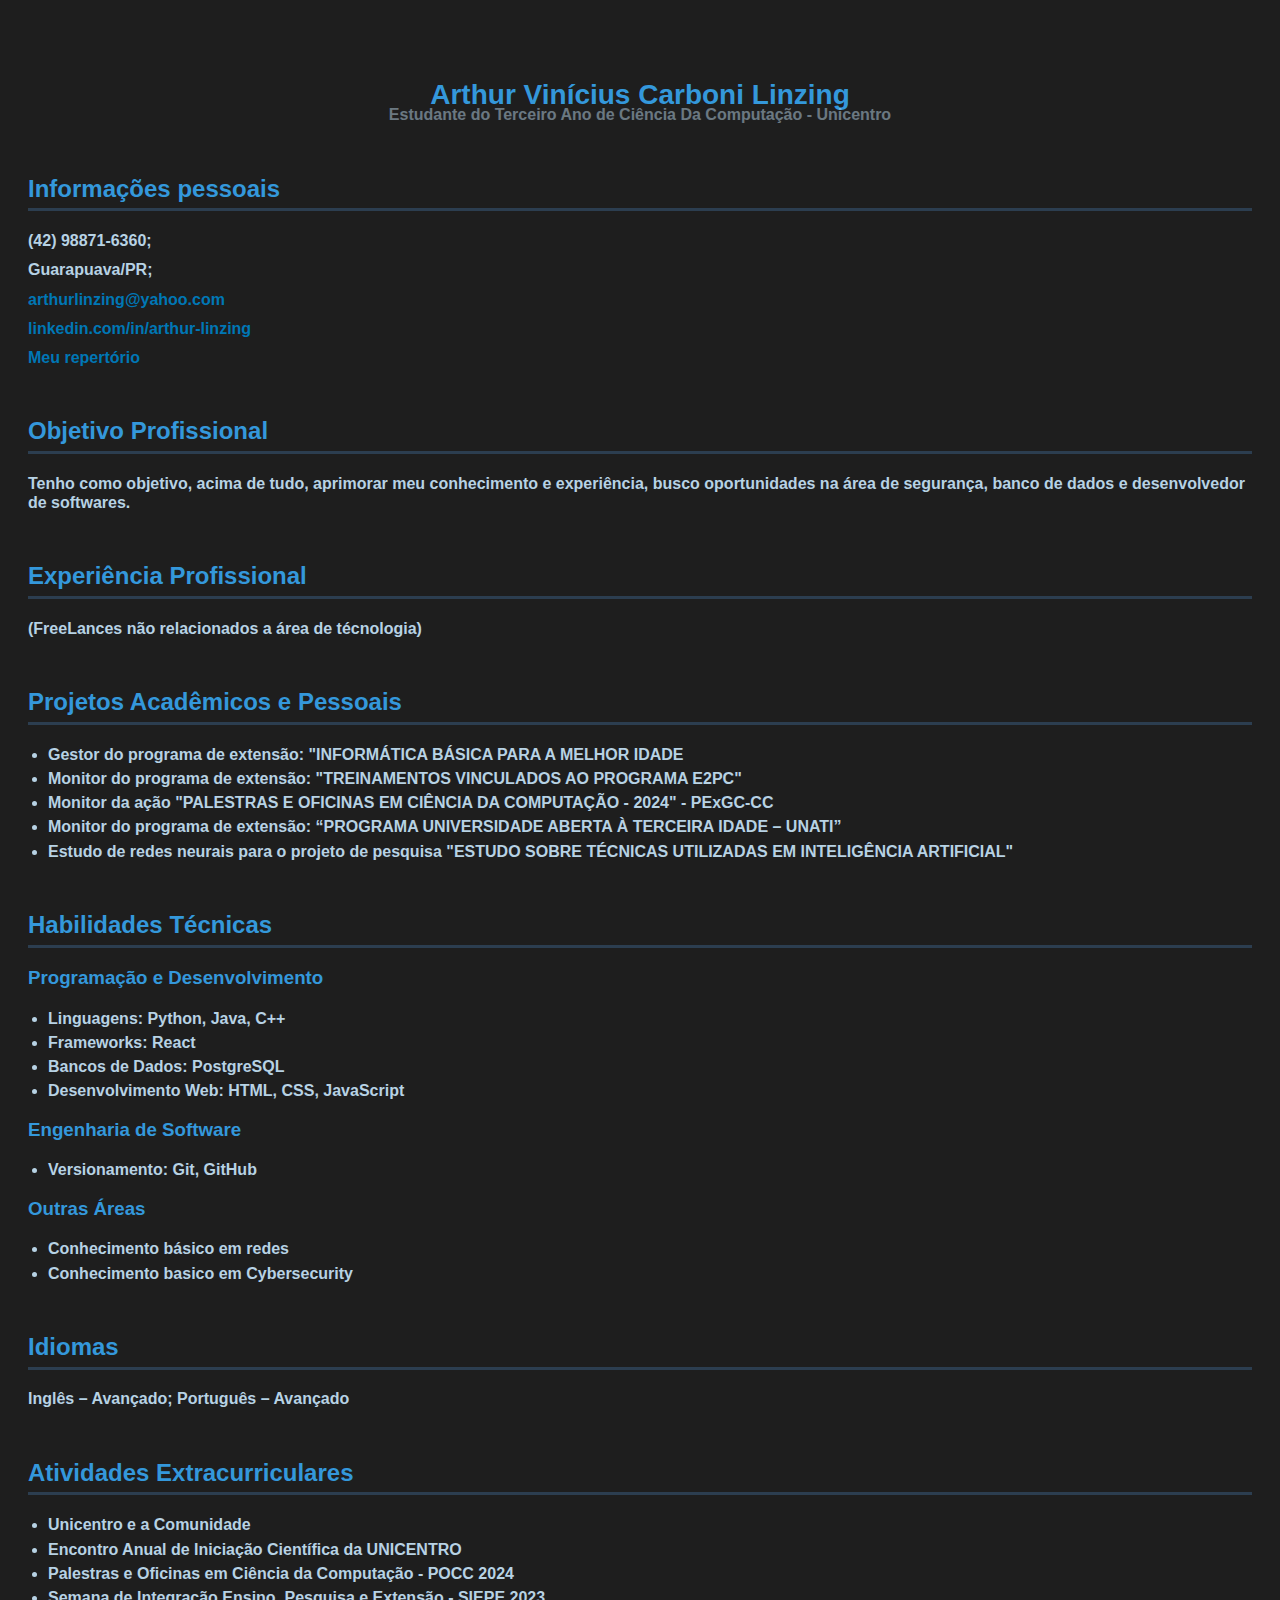
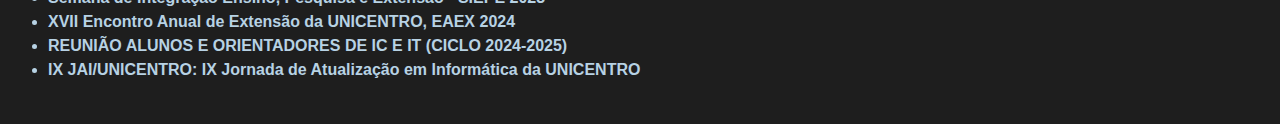
<file: curriculo 2.0/index.html>
<!DOCTYPE html>
<html lang="pt-BR">

<head>
    <meta charset="UTF-8">
    <meta name="viewport" content="width=device-width, initial-scale=1.0">
    <title>Currículo - Arthur Vinícius Carboni Linzing</title>
    <link rel="stylesheet" href="estilo.css">
</head>

<body>
    <h1>Arthur Vinícius Carboni Linzing</h1>
    <p class="sub">Estudante do Terceiro Ano de Ciência Da Computação - Unicentro</p>

    <h2>Informações pessoais</h2>
    <p>(42) 98871-6360;</p>
    <p>Guarapuava/PR;</p>
    <p><a href="mailto:arthurlinzing@yahoo.com">arthurlinzing@yahoo.com</a></p>
    <p><a href="https://www.linkedin.com/in/arthur-linzing-40021733b/"
            target="_blank">linkedin.com/in/arthur-linzing</a>
    </p>
    <p><a href="https://github.com/CarboniArt" target="_blank">Meu repertório</a></p>


    <h2>Objetivo Profissional</h2>

    <p> Tenho como objetivo, acima de tudo, <b>aprimorar meu conhecimento e experiência</b>, busco oportunidades na área
        de
        segurança, banco de dados e desenvolvedor de softwares.</p>


    <h2>Experiência Profissional</h2>

    <P>(FreeLances não relacionados a área de técnologia)</P>


    <h2>Projetos Acadêmicos e Pessoais</h2>
    <ul>
        <li>Gestor do programa de extensão: "INFORMÁTICA BÁSICA PARA A MELHOR IDADE</li>
        <li>Monitor do programa de extensão: "TREINAMENTOS VINCULADOS AO PROGRAMA E2PC"</li>
        <li>Monitor da ação "PALESTRAS E OFICINAS EM CIÊNCIA DA COMPUTAÇÃO - 2024" - PExGC-CC </li>
        <li>Monitor do programa de extensão: “PROGRAMA UNIVERSIDADE ABERTA À TERCEIRA IDADE – UNATI”</li>
        <li>Estudo de redes neurais para o projeto de pesquisa "ESTUDO SOBRE TÉCNICAS UTILIZADAS EM INTELIGÊNCIA
            ARTIFICIAL"
        </li>
    </ul>




    <h2>Habilidades Técnicas</h2>
    <h3>Programação e Desenvolvimento</h3>
    <ul>
        <li>Linguagens: Python, Java, C++</li>
        <li>Frameworks: React</li>
        <li>Bancos de Dados: PostgreSQL</li>
        <li>Desenvolvimento Web: HTML, CSS, JavaScript</li>
    </ul>

    <h3>Engenharia de Software</h3>
    <ul>
        <li>Versionamento: Git, GitHub</li>
    </ul>

    <h3>Outras Áreas</h3>
    <ul>
        <li>Conhecimento básico em redes</li>
        <li>Conhecimento basico em Cybersecurity</li>
    </ul>








    <h2>Idiomas</h2>

    <p>Inglês – Avançado; Português – Avançado</p>


    <h2>Atividades Extracurriculares </h2>

    <ul>
        <li>Unicentro e a Comunidade</li>
        <li>Encontro Anual de Iniciação Científica da UNICENTRO</li>
        <li>Palestras e Oficinas em Ciência da Computação - POCC 2024</li>
        <li>Semana de Integração Ensino, Pesquisa e Extensão - SIEPE 2023</li>
        <li>XVII Encontro Anual de Extensão da UNICENTRO, EAEX 2024</li>
        <li>REUNIÃO ALUNOS E ORIENTADORES DE IC E IT (CICLO 2024-2025)</li>
        <li>IX JAI/UNICENTRO: IX Jornada de Atualização em Informática da UNICENTRO</li>

    </ul>

</body>

</html>
</file>
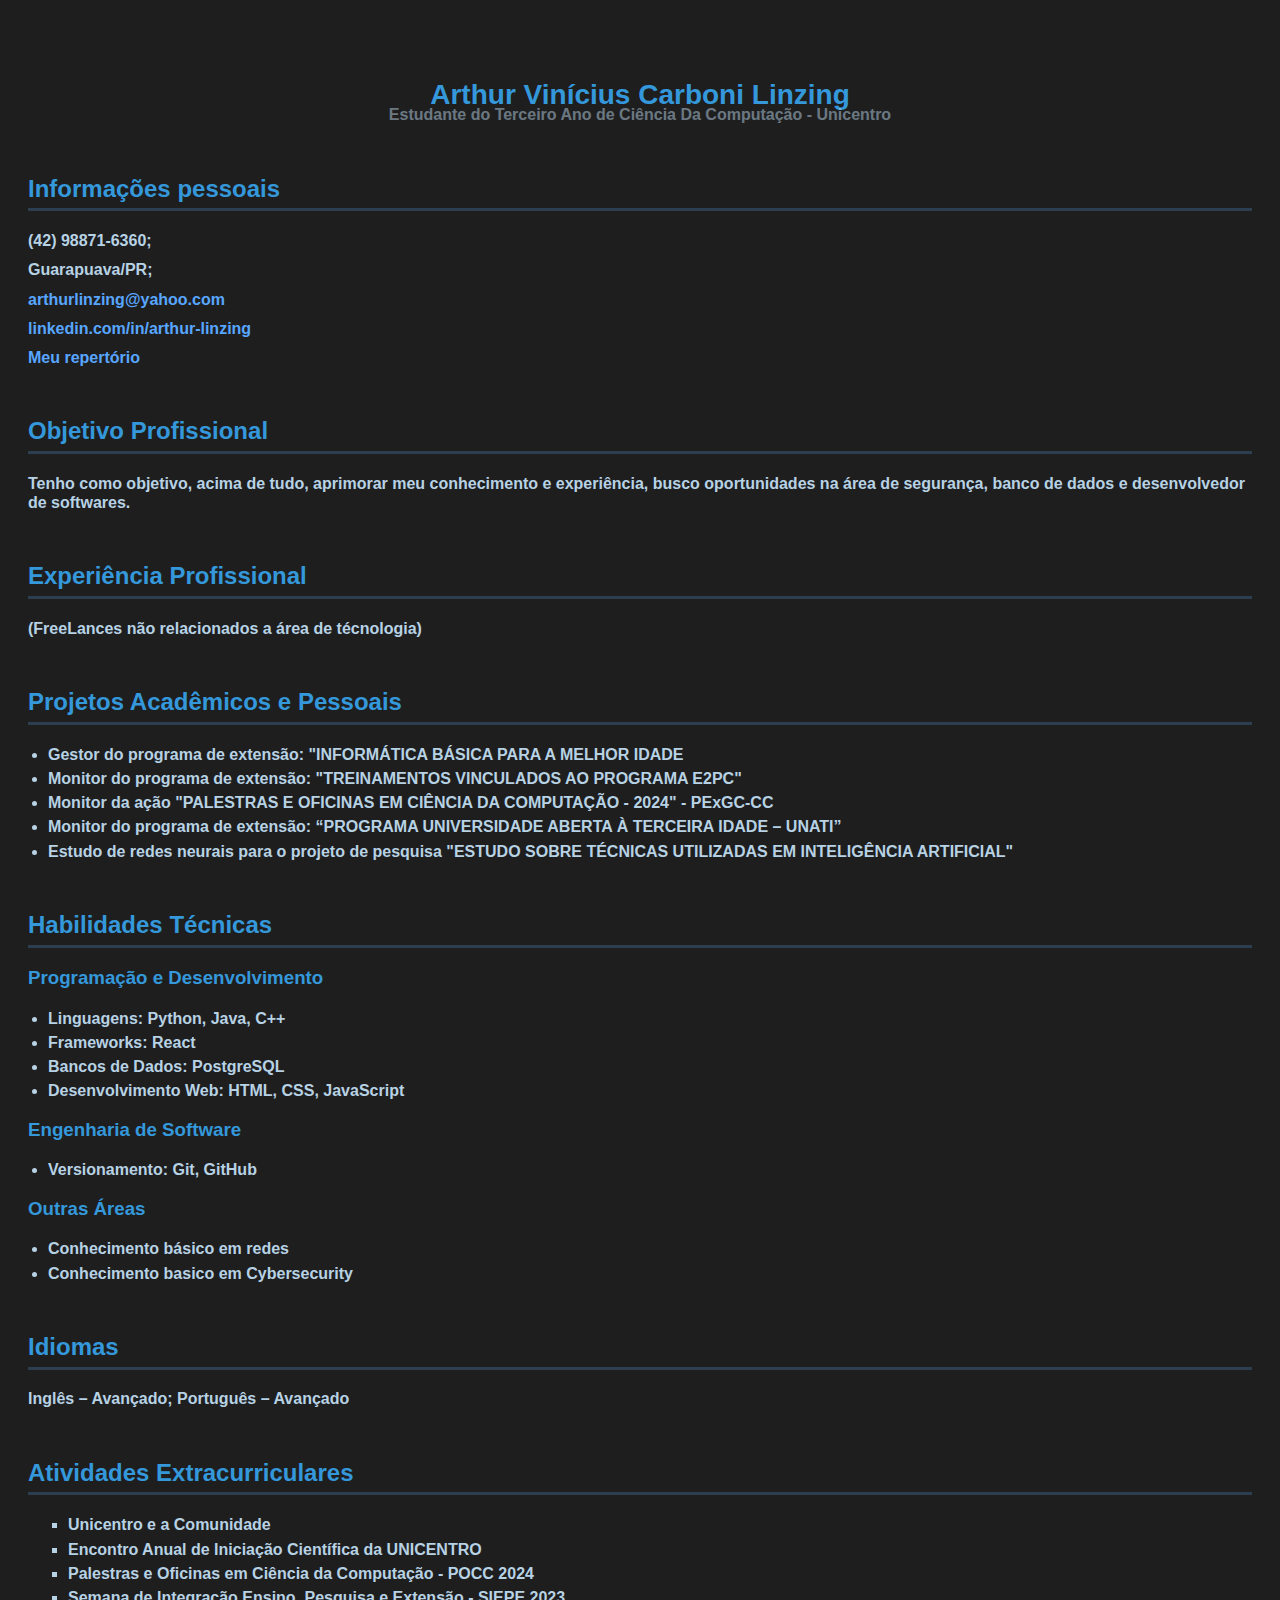
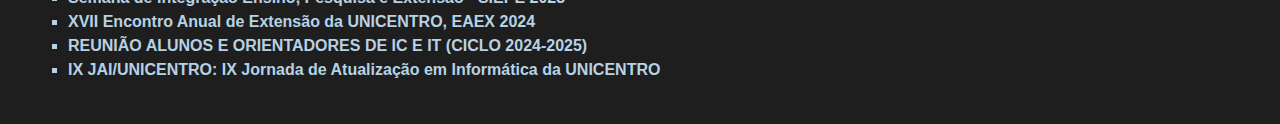
<file: curriculo 3.0/index.html>
<!DOCTYPE html>
<html lang="pt-BR">

<head>
    <meta charset="UTF-8">
    <meta name="viewport" content="width=device-width, initial-scale=1.0">
    <title>Currículo - Arthur Vinícius Carboni Linzing</title>
    <link rel="stylesheet" href="estilo.css">
</head>

<body>
    <h1>Arthur Vinícius Carboni Linzing</h1>
    <p class="sub">Estudante do Terceiro Ano de Ciência Da Computação - Unicentro</p>

    <h2>Informações pessoais</h2>
    <p>(42) 98871-6360;</p>
    <p>Guarapuava/PR;</p>
    <p><a href="mailto:arthurlinzing@yahoo.com">arthurlinzing@yahoo.com</a></p>
    <p><a href="https://www.linkedin.com/in/arthur-linzing-40021733b/"
            target="_blank">linkedin.com/in/arthur-linzing</a>
    </p>
    <p><a href="https://github.com/CarboniArt" target="_blank">Meu repertório</a></p>


    <h2>Objetivo Profissional</h2>

    <p> Tenho como objetivo, acima de tudo, <b>aprimorar meu conhecimento e experiência</b>, busco oportunidades na área
        de
        segurança, banco de dados e desenvolvedor de softwares.</p>


    <h2>Experiência Profissional</h2>

    <P>(FreeLances não relacionados a área de técnologia)</P>


    <h2>Projetos Acadêmicos e Pessoais</h2>
    <ul>
        <li>Gestor do programa de extensão: "INFORMÁTICA BÁSICA PARA A MELHOR IDADE</li>
        <li>Monitor do programa de extensão: "TREINAMENTOS VINCULADOS AO PROGRAMA E2PC"</li>
        <li>Monitor da ação "PALESTRAS E OFICINAS EM CIÊNCIA DA COMPUTAÇÃO - 2024" - PExGC-CC </li>
        <li>Monitor do programa de extensão: “PROGRAMA UNIVERSIDADE ABERTA À TERCEIRA IDADE – UNATI”</li>
        <li>Estudo de redes neurais para o projeto de pesquisa "ESTUDO SOBRE TÉCNICAS UTILIZADAS EM INTELIGÊNCIA
            ARTIFICIAL"
        </li>
    </ul>




    <h2>Habilidades Técnicas</h2>
    <h3>Programação e Desenvolvimento</h3>
    <ul>
        <li>Linguagens: Python, Java, C++</li>
        <li>Frameworks: React</li>
        <li>Bancos de Dados: PostgreSQL</li>
        <li>Desenvolvimento Web: HTML, CSS, JavaScript</li>
    </ul>

    <h3>Engenharia de Software</h3>
    <ul>
        <li>Versionamento: Git, GitHub</li>
    </ul>

    <h3>Outras Áreas</h3>
    <ul>
        <li>Conhecimento básico em redes</li>
        <li>Conhecimento basico em Cybersecurity</li>
    </ul>


    <h2>Idiomas</h2>

    <p>Inglês – Avançado; Português – Avançado</p>


    <h2>Atividades Extracurriculares </h2>

    <ol>
        <li>Unicentro e a Comunidade</li>
        <li>Encontro Anual de Iniciação Científica da UNICENTRO</li>
        <li>Palestras e Oficinas em Ciência da Computação - POCC 2024</li>
        <li>Semana de Integração Ensino, Pesquisa e Extensão - SIEPE 2023</li>
        <li>XVII Encontro Anual de Extensão da UNICENTRO, EAEX 2024</li>
        <li>REUNIÃO ALUNOS E ORIENTADORES DE IC E IT (CICLO 2024-2025)</li>
        <li>IX JAI/UNICENTRO: IX Jornada de Atualização em Informática da UNICENTRO</li>

    </ol>

</body>

</html>
</file>
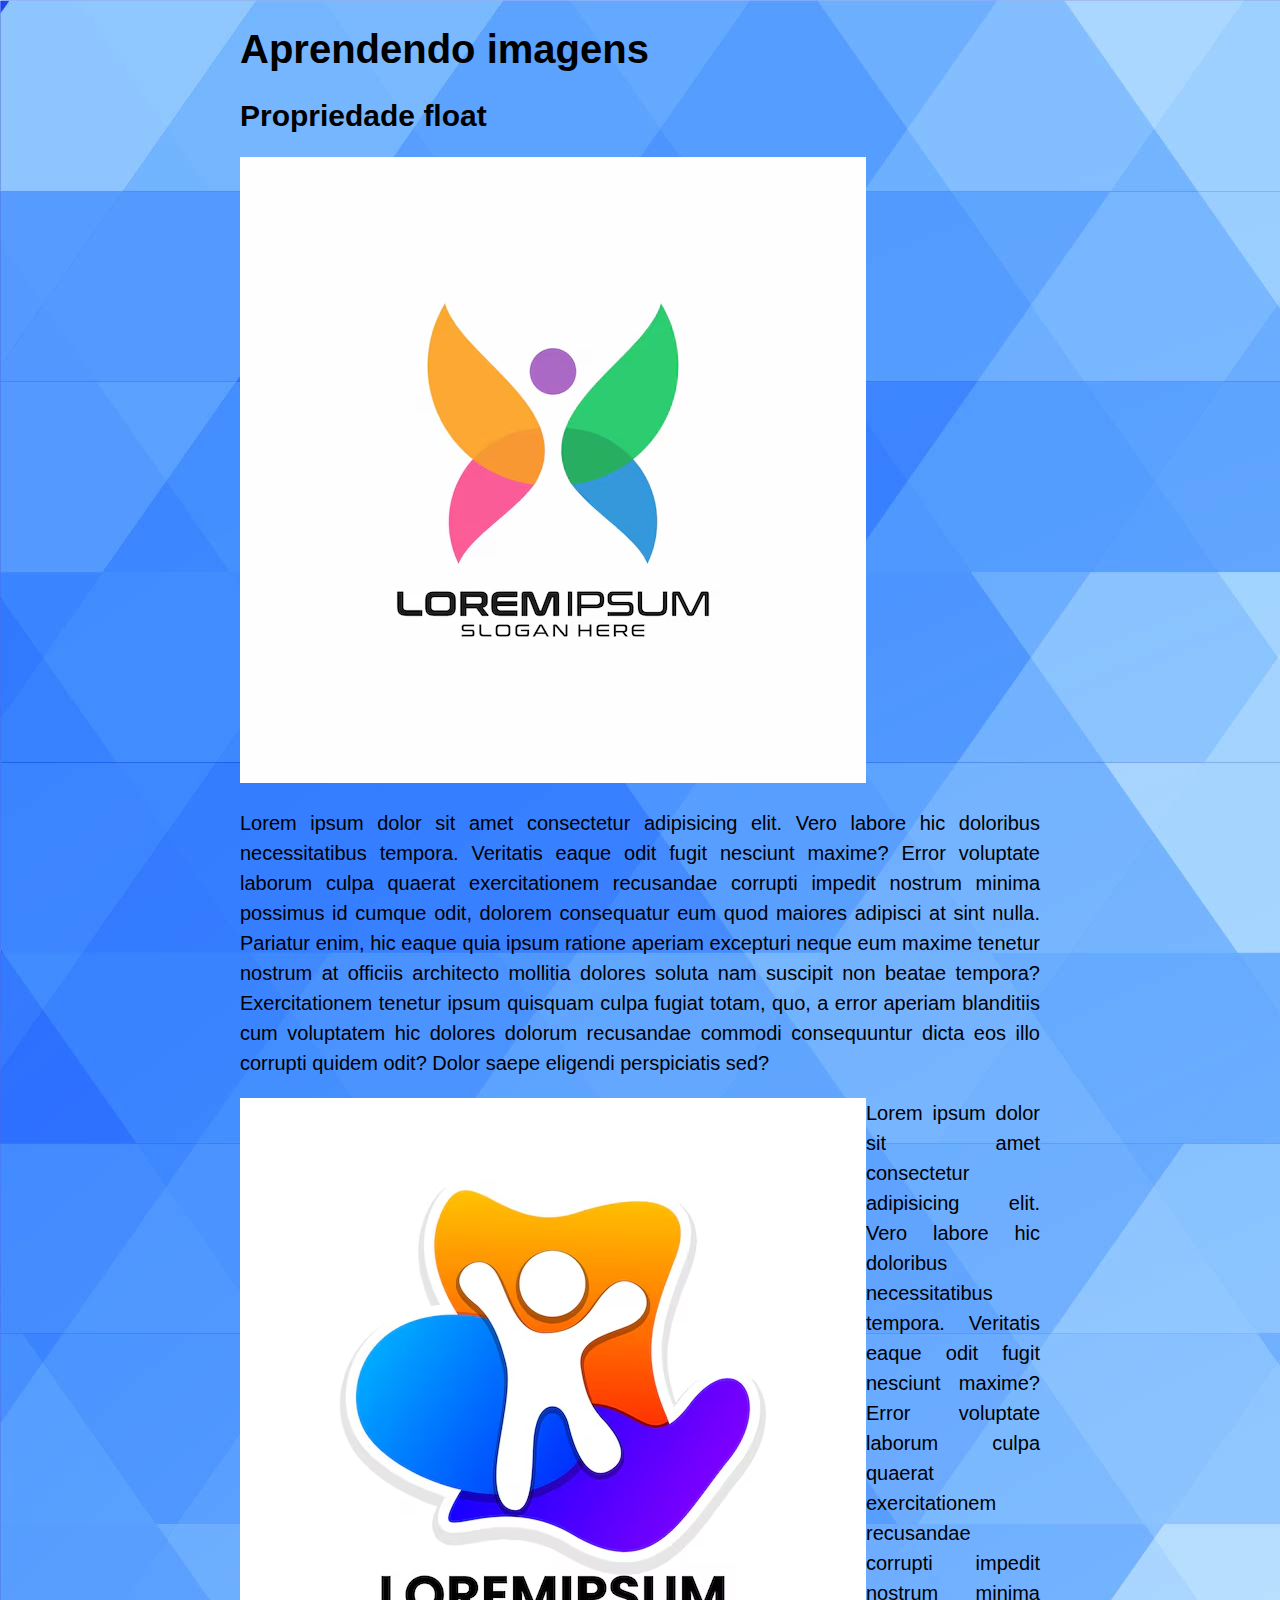
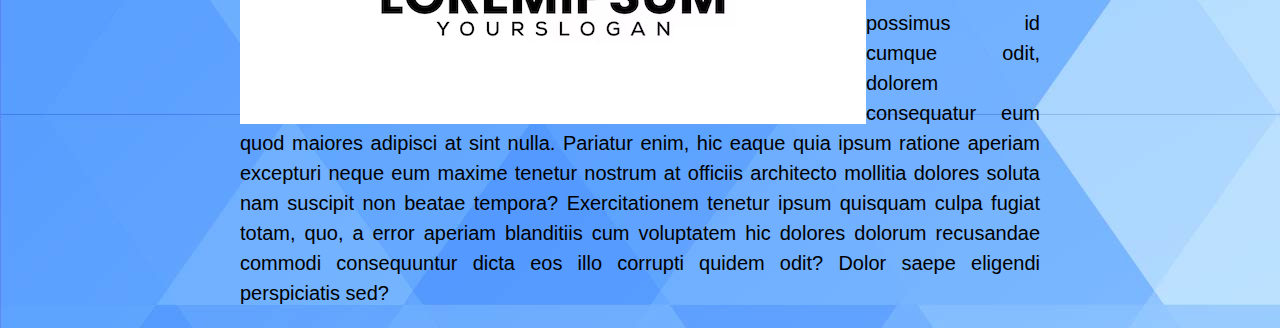
<file: imagens/index.html>
<!DOCTYPE html>
<html lang="pt-BR">

<head>
    <meta charset="UTF-8">
    <title>Trabalhando com imagens</title>
    <style>
        body{
            font-size: 20px;
            font-family: sans-serif;
            width: 800px;
            margin: auto;
            background-image: url(bg.jpg);
            background-repeat: no-repeat;
            background-attachment: fixed;
        }
        p{
            line-height: 1.5;
            text-align: justify;
        }

        .logo1{
            float: left;
        }

        .logo2{
            float: right;
        }
    </style>
</head>

<body>
    <h1>Aprendendo imagens</h1>
    <h2>Propriedade float</h2>
    <img src="logo-lorem2.avif" alt="exemplo de logo com lorem ipsum">
    <p>Lorem ipsum dolor sit amet consectetur adipisicing elit. Vero labore hic doloribus necessitatibus tempora.
        Veritatis eaque odit fugit nesciunt maxime? Error voluptate laborum culpa quaerat exercitationem recusandae
        corrupti impedit nostrum minima possimus id cumque odit, dolorem consequatur eum quod maiores adipisci at sint
        nulla. Pariatur enim, hic eaque quia ipsum ratione aperiam excepturi neque eum maxime tenetur nostrum at
        officiis architecto mollitia dolores soluta nam suscipit non beatae tempora? Exercitationem tenetur ipsum
        quisquam culpa fugiat totam, quo, a error aperiam blanditiis cum voluptatem hic dolores dolorum recusandae
        commodi consequuntur dicta eos illo corrupti quidem odit? Dolor saepe eligendi perspiciatis sed?</p>
  

    <img class="logo1" src="logo-lorem.avif" alt="exemplo de logo com lorem ipsum">
    <p>Lorem ipsum dolor sit amet consectetur adipisicing elit. Vero labore hic doloribus necessitatibus tempora.
            Veritatis eaque odit fugit nesciunt maxime? Error voluptate laborum culpa quaerat exercitationem recusandae
            corrupti impedit nostrum minima possimus id cumque odit, dolorem consequatur eum quod maiores adipisci at sint
            nulla. Pariatur enim, hic eaque quia ipsum ratione aperiam excepturi neque eum maxime tenetur nostrum at
            officiis architecto mollitia dolores soluta nam suscipit non beatae tempora? Exercitationem tenetur ipsum
            quisquam culpa fugiat totam, quo, a error aperiam blanditiis cum voluptatem hic dolores dolorum recusandae
            commodi consequuntur dicta eos illo corrupti quidem odit? Dolor saepe eligendi perspiciatis sed?</p>
    


    <!--
    <h1>Aprendendo imagens</h1>
    <h2>Imagem bitmap</h2>
    <img src="/05 - imagens/imagens/imagens/logo-sem-fundo.png" alt="Logo empresa sem fundo em formato png">
    <h2>Imagem vetorial</h2>
    <img src="/05 - imagens/imagens/imagens/logo-sem-fundo.svg" alt="Logo empresa sem fundo em formato svg">
    <h2>Imagem Animada</h2>
    <img src="gif-animado.gif" alt="Gif">
    -->
</body>

</html>
</file>
<file: curriculo 2.0/estilo.css>
body {
    font-family: 'Arial', sans-serif;
    background-color: #1e1e1e;
    line-height: 1.2;
    margin: 10;
    padding: 20px;
    font-weight: bold;
}

h1, h2, h3 {
    color: #3498db;
}

h1 {
    margin-top: 50px;
    font-size: 28px;
    text-align: center;
}

.sub{
    text-align: center;
    margin-top: -25px;
    opacity: 50%;
}

h2 {
    font-size: 24px;
    margin-top: 50px;
    border-bottom: 2px solid #2c3e50;
    border-width: 3px;
    padding-bottom: 5px;
    
}

p {
    font-size: 16px;
    margin: 10px 0;
    color: #b7d2e4;
}

a {
    color: #0077b5;
    text-decoration: none;
}

a:hover {
    text-decoration: underline;
}

ul {

    padding-left: 20px;
}

li {
    margin-bottom: 5px;
    color: #b7d2e4;
}
</file>
<file: curriculo 3.0/estilo.css>
body {
    font-family: 'Arial', sans-serif;
    background-color: #1e1e1e;
    line-height: 1.2;
    margin: 10;
    padding: 20px;
    font-weight: bold;
}

*{
    box-sizing: border-box;
}

h1, h2, h3 {
    color: #3498db;
}

h1 {
    margin-top: 50px;
    font-size: 28px;
    text-align: center;
}

.sub{
    text-align: center;
    margin-top: -25px;
    opacity: 50%;
}

h2 {
    font-size: 24px;
    margin-top: 50px;
    border-bottom: 2px solid #2c3e50;
    border-width: 3px;
    padding-bottom: 5px;
    
}

p {
    font-size: 16px;
    margin: 10px 0;
    color: #b7d2e4;
}

a {
    color: #0077b5;
    text-decoration: none;
}

a:hover {
    text-decoration: underline;
}

a:link {
    color: #58a6ff;
}

a:active {
    color: #a266f7;
}

ul {
    padding-left: 20px;
}

ol {
    list-style-type: square;
}

li {
    margin-bottom: 5px;
    color: #b7d2e4;
}
</file>
